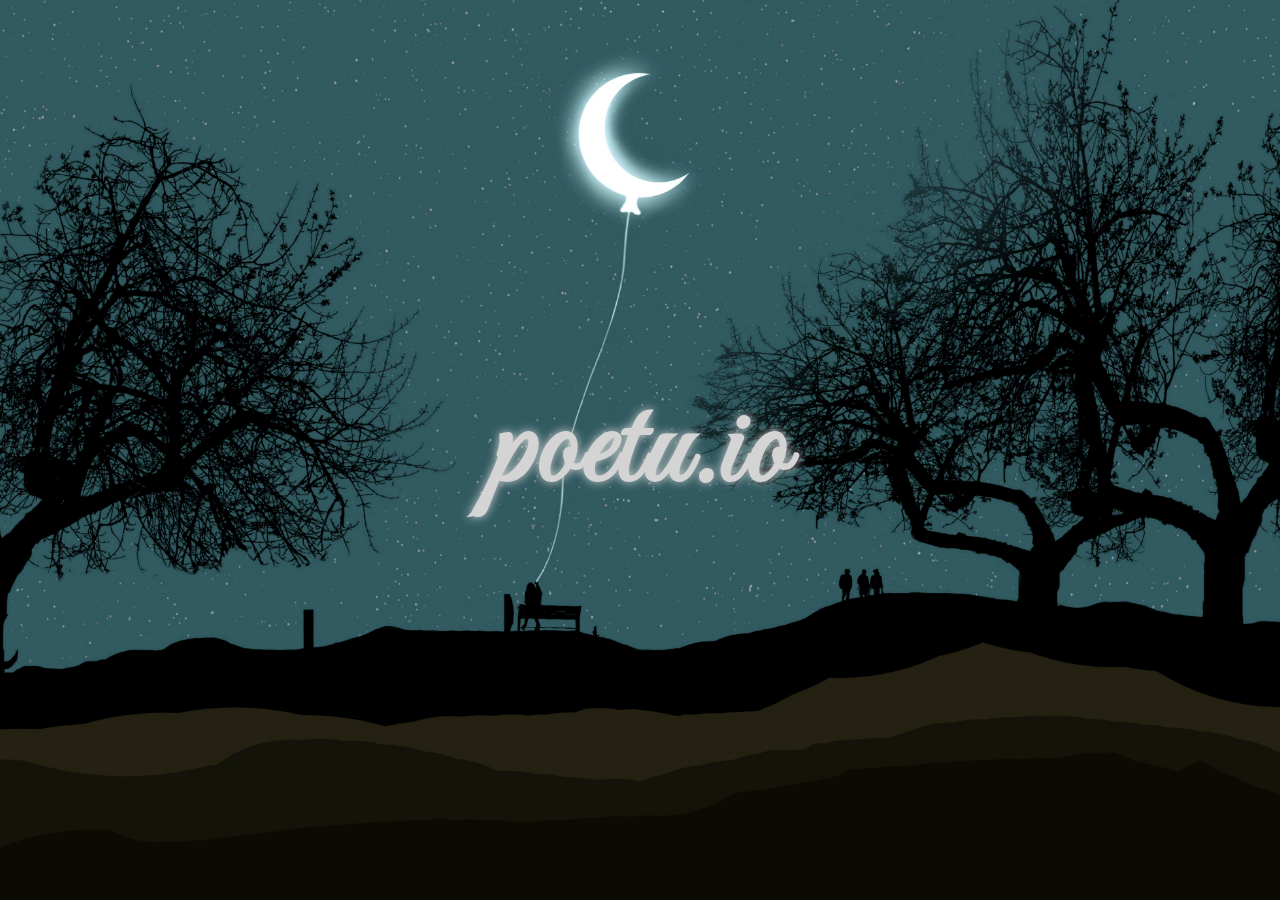
<file: index.html>
<!DOCTYPE html>
<html>
<head>
    <title>poetu.io</title> <!-- Set the page title -->
    <link rel="stylesheet" href="./styles/styles.css"> <!-- Link the external CSS file in the "styles" folder -->
    <link href="https://fonts.googleapis.com/css2?family=Great+Vibes&display=swap" rel="stylesheet">
    <link rel="icon" href="./media/heart.png" type="image/png"> <!-- Add the correct path for the favicon -->
    <script>
        document.addEventListener('DOMContentLoaded', function() {
            var images = ['./media/moon.jpg', './media/moon1.jpg', './media/moon2.jpg', './media/ink.jpg'];
            var randomImageIndex = Math.floor(Math.random() * images.length);
            var randomImage = images[randomImageIndex];
            document.body.style.backgroundImage = 'url(' + randomImage + ')';
            // Fetch introduction data from JSON file
            fetch('./layouts/data/json/intro.json')
                .then(response => response.json())
                .then(data => {
                    var title = data.title;
                    var description = data.description;

                    // Create heading element
                    var headingElement = document.createElement('h2');
                    headingElement.textContent = title;

                    // Create paragraph element
                    var paragraphElement = document.createElement('p');
                    paragraphElement.textContent = description;

                    // Append heading and paragraph to introduction card
                    var introductionCard = document.querySelector('.introduction-card');
                    introductionCard.appendChild(headingElement);
                    introductionCard.appendChild(paragraphElement);
                })
                .catch(error => {
                    console.log('Error fetching introduction data:', error);
                });
        });
    </script>
</head>
<body>
    <div class="fade-in-out">
        <a href="https://instagram.com/themanintheblue" target="_blank" style="text-decoration: none; color: inherit;">
            <h1>poetu.io</h1>
        </a>
    </div>
</body>
</html>
</file>
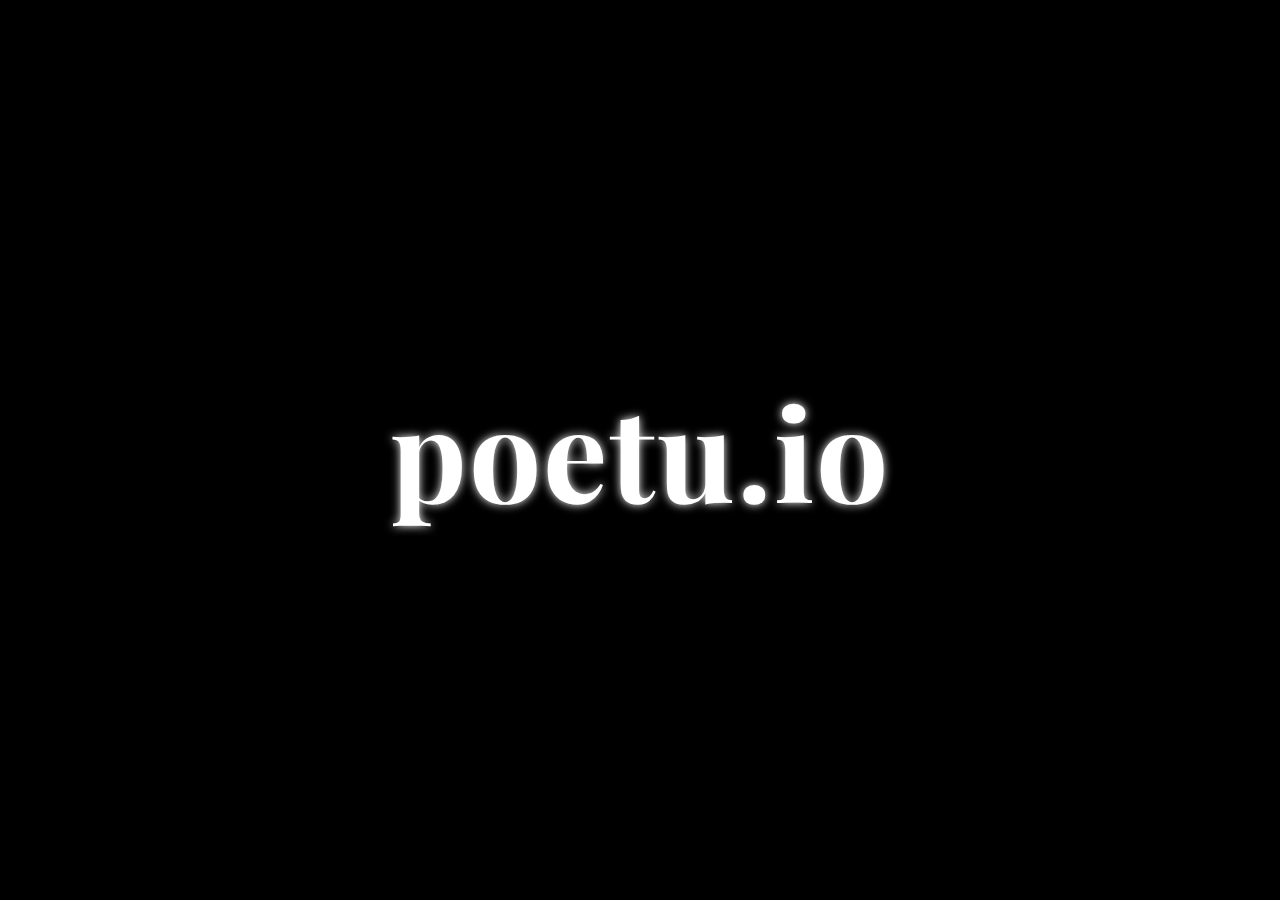
<file: site/index.html>
<!DOCTYPE html>
<html>
<head>
    <style>
        body {
            background-color: black;
            font-family: "Arial", sans-serif;
        }
        
        .fade-in-out {
            position: absolute;
            top: 50%;
            left: 50%;
            transform: translate(-50%, -50%);
            color: white;
            text-shadow: 0 0 10px white;
            animation: fade 20s linear infinite;
            font-family: "Playfair Display", serif;
            font-size: 4rem;
            font-weight: bold;
            letter-spacing: 2px;
        }
        
        @keyframes fade {
            0%, 100% {
                opacity: 0;
            }
            50% {
                opacity: 1;
            }
        }
    </style>
    <link href="https://fonts.googleapis.com/css2?family=Playfair+Display:wght@700&display=swap" rel="stylesheet">
</head>
<body>
    <div class="fade-in-out">
        <h1>poetu.io</h1>
    </div>
</body>
</html>
</file>
<file: styles/styles.css>
body, html {
    height: 100%;
    margin: 0;
}

body {
    background-color: #222C3C; /* Dark blue background color */
    font-family: "Arial", sans-serif;
    background-repeat: no-repeat;
    background-position: center center;
    background-size: cover; /* Adjust the background size to cover the entire screen */
}

.fade-in-out {
    position: absolute;
    top: 50%;
    left: 50%;
    transform: translate(-50%, -50%);
    color: #D4D4D4; /* Light gray text color */
    text-shadow: 0 0 10px #D4D4D4; /* Light gray text shadow */
    animation: fade 20s linear infinite;
    font-family: "Great Vibes", cursive;
    font-size: 4rem;
    font-weight: normal;
    letter-spacing: 2px;
}


.introduction-card {
    background-color: #FFFFFF;
    border-radius: 10px;
    box-shadow: 0 2px 10px rgba(0, 0, 0, 0.2);
    padding: 20px;
    max-width: 400px;
    margin: 0 auto;
    text-align: center;
    opacity: 0.7; /* Set the opacity */
    cursor: move; /* Set the cursor style to indicate draggability */
    position: absolute; /* Position the card absolutely for draggable behavior */
    left: 50%;
    top: 80%; /* Adjust the initial position to start below the text */
    transform: translate(-50%, -50%);
}

.introduction-card h2 {
    font-size: 1.5rem;
    margin-bottom: 10px;
}

.introduction-card p {
    font-size: 1rem;
    color: #666666;
}

@keyframes fade {
    0%, 100% {
        opacity: 0;
    }
    50% {
        opacity: 1;
    }
}
</file>
